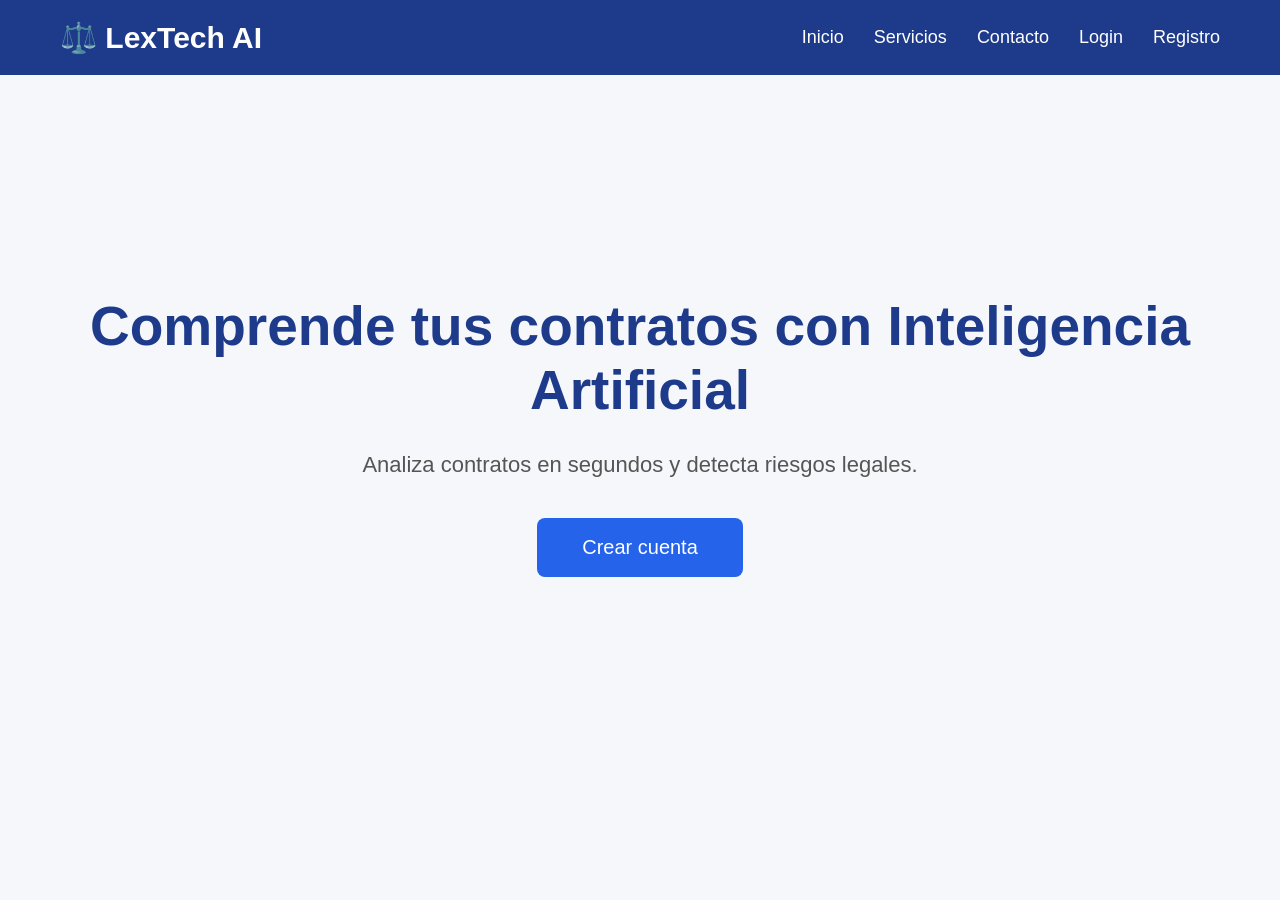
<file: frontend/index.html>
<!DOCTYPE html>
<html lang="es">

<head>
    <meta charset="UTF-8">
    <meta name="viewport" content="width=device-width, initial-scale=1.0">

    <title>LexTech AI</title>

    <link rel="stylesheet" href="style.css">
</head>

<body>

    <nav>

        <div class="logo">
            ⚖️ LexTech AI
        </div>

        <ul>

            <li><a href="#">Inicio</a></li>

            <li><a href="#">Servicios</a></li>

            <li><a href="#">Contacto</a></li>

            <li><a href="login.html">Login</a></li>

            <li><a href="register.html">Registro</a></li>

        </ul>

    </nav>


    <section class="hero">

        <div class="texto">

            <h1>
                Comprende tus contratos con Inteligencia Artificial
            </h1>

            <p>

                Analiza contratos en segundos y detecta riesgos legales.

            </p>



          <a href="register.html">
    <button>
        Crear cuenta
    </button>
</a>

        </div>

    </section>

<script src="script.js"></script>

</body>

</html>
</file>
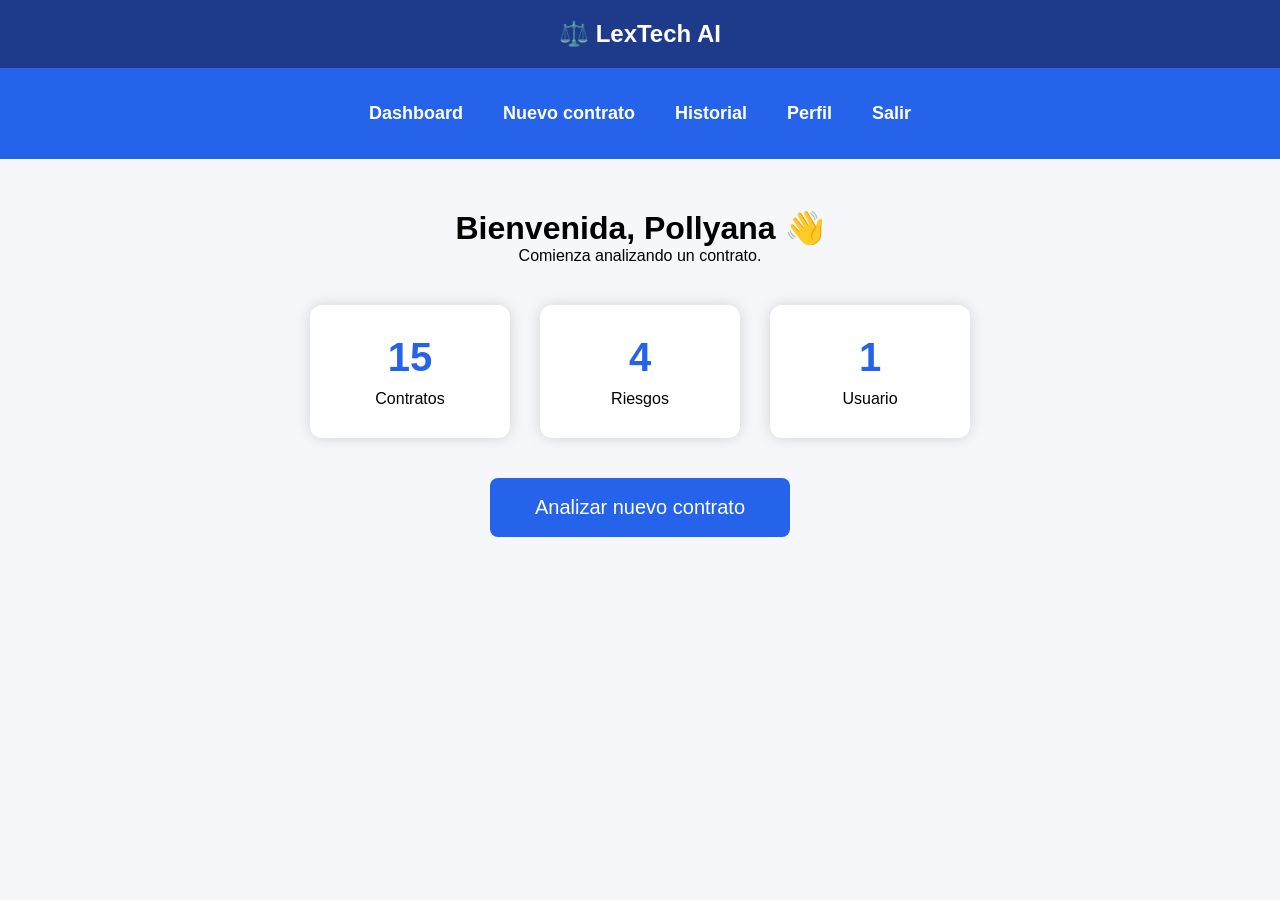
<file: frontend/dashboard.html>
<!DOCTYPE html>
<html lang="es">

<head>

<meta charset="UTF-8">

<meta name="viewport"
content="width=device-width, initial-scale=1.0">

<title>Dashboard | LexTech AI</title>

<link rel="stylesheet" href="style.css">

</head>

<body>

<header>

<h2>⚖️ LexTech AI</h2>

</header>

<nav class="menu">

<a href="#">Dashboard</a>

<a href="#">Nuevo contrato</a>

<a href="#">Historial</a>

<a href="#">Perfil</a>

<a href="#">Salir</a>

</nav>

<main>

<h1>Bienvenida, Pollyana 👋</h1>

<p>

Comienza analizando un contrato.

</p>

<div class="cards">

<div class="card">

<h2>15</h2>

<p>Contratos</p>

</div>

<div class="card">

<h2>4</h2>

<p>Riesgos</p>

</div>

<div class="card">

<h2>1</h2>

<p>Usuario</p>

</div>

</div>

<a href="upload.html">

<button>

Analizar nuevo contrato

</button>

</a>

</main>

<script src="script.js"></script>

</body>

</html>
</file>
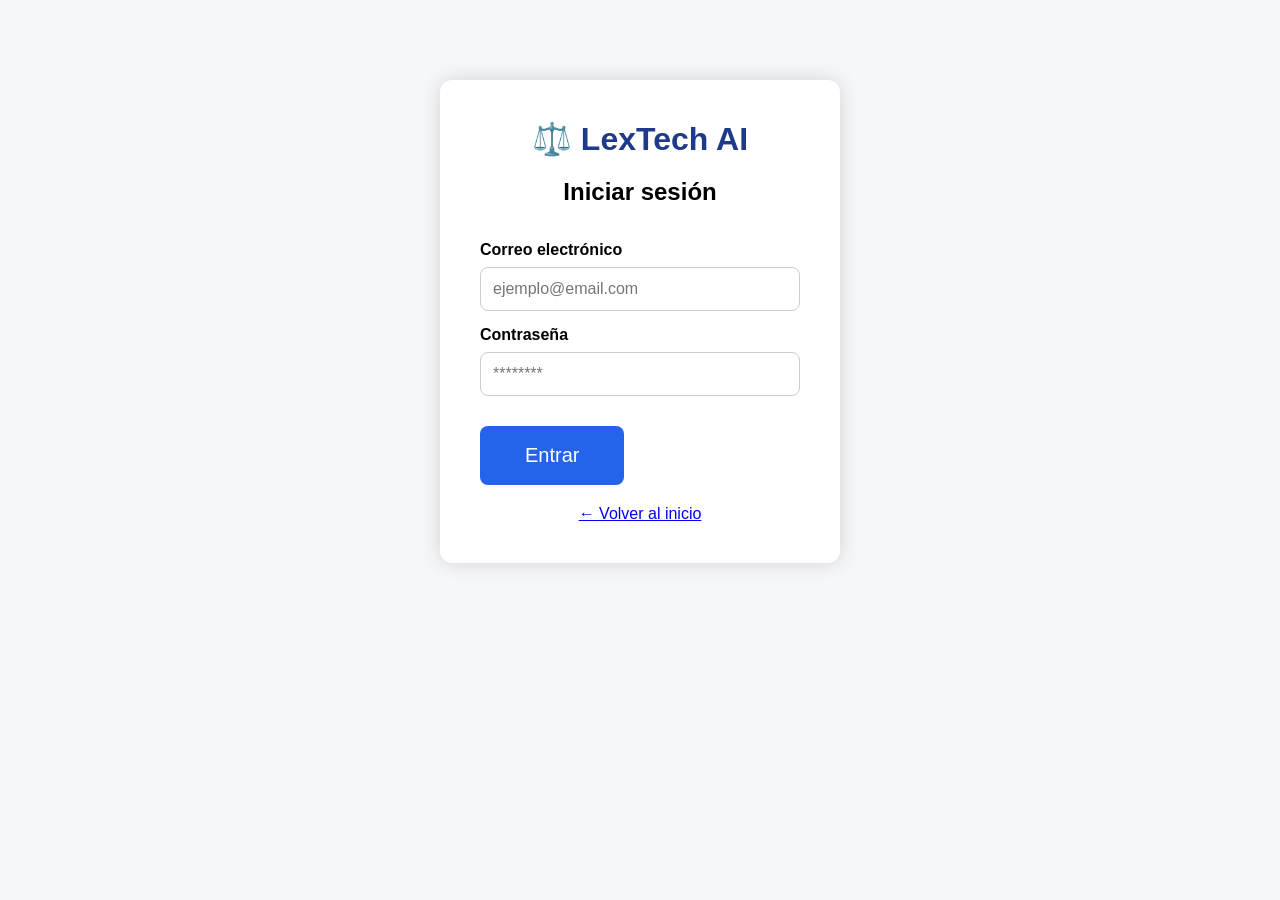
<file: frontend/login.html>
<!DOCTYPE html>
<html lang="es">

<head>
    <meta charset="UTF-8">
    <meta name="viewport" content="width=device-width, initial-scale=1.0">
    <title>Login - LexTech AI</title>

    <link rel="stylesheet" href="style.css">
</head>

<body>

<div class="login-container">

    <h1>⚖️ LexTech AI</h1>

    <h2>Iniciar sesión</h2>

    <form>

        <label for="email">Correo electrónico</label>

        <input
            type="email"
            id="email"
            placeholder="ejemplo@email.com">

        <label for="password">Contraseña</label>

        <input
            type="password"
            id="password"
            placeholder="********">

       <a href="dashboard.html">

        <button type="button">

            Entrar

        </button>

</a>

        <p style="text-align:center; margin-top:20px;">
    <a href="index.html">← Volver al inicio</a>
</p>

    </form>

</div>

<script src="script.js"></script>

</body>

</html>
</file>
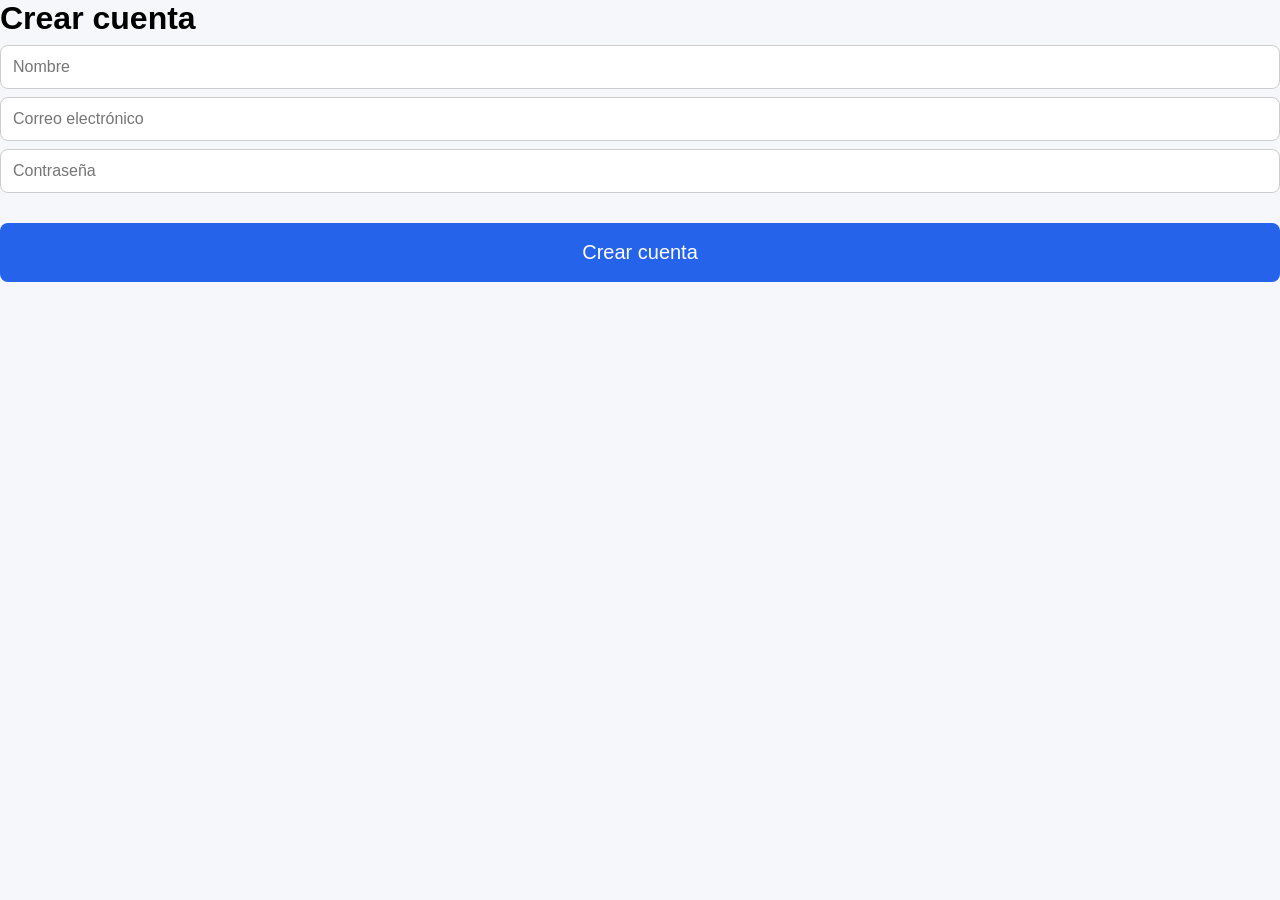
<file: frontend/register.html>
<!DOCTYPE html>
<html lang="es">

<head>
    <meta charset="UTF-8">
    <meta name="viewport" content="width=device-width, initial-scale=1.0">
    <title>Registro - LexTech AI</title>

    <link rel="stylesheet" href="style.css">
</head>

<body>

    <h1>Crear cuenta</h1>

    <form id="registroForm">

        <input
            type="text"
            id="nombre"
            placeholder="Nombre"
            required>

        <input
            type="email"
            id="email"
            placeholder="Correo electrónico"
            required>

        <input
            type="password"
            id="password"
            placeholder="Contraseña"
            required>

        <button type="submit">
            Crear cuenta
        </button>

    </form>

    <p id="mensaje"></p>

    <!-- Cargar el archivo JavaScript -->
    <script src="register.js"></script>

</body>

</html>
</file>
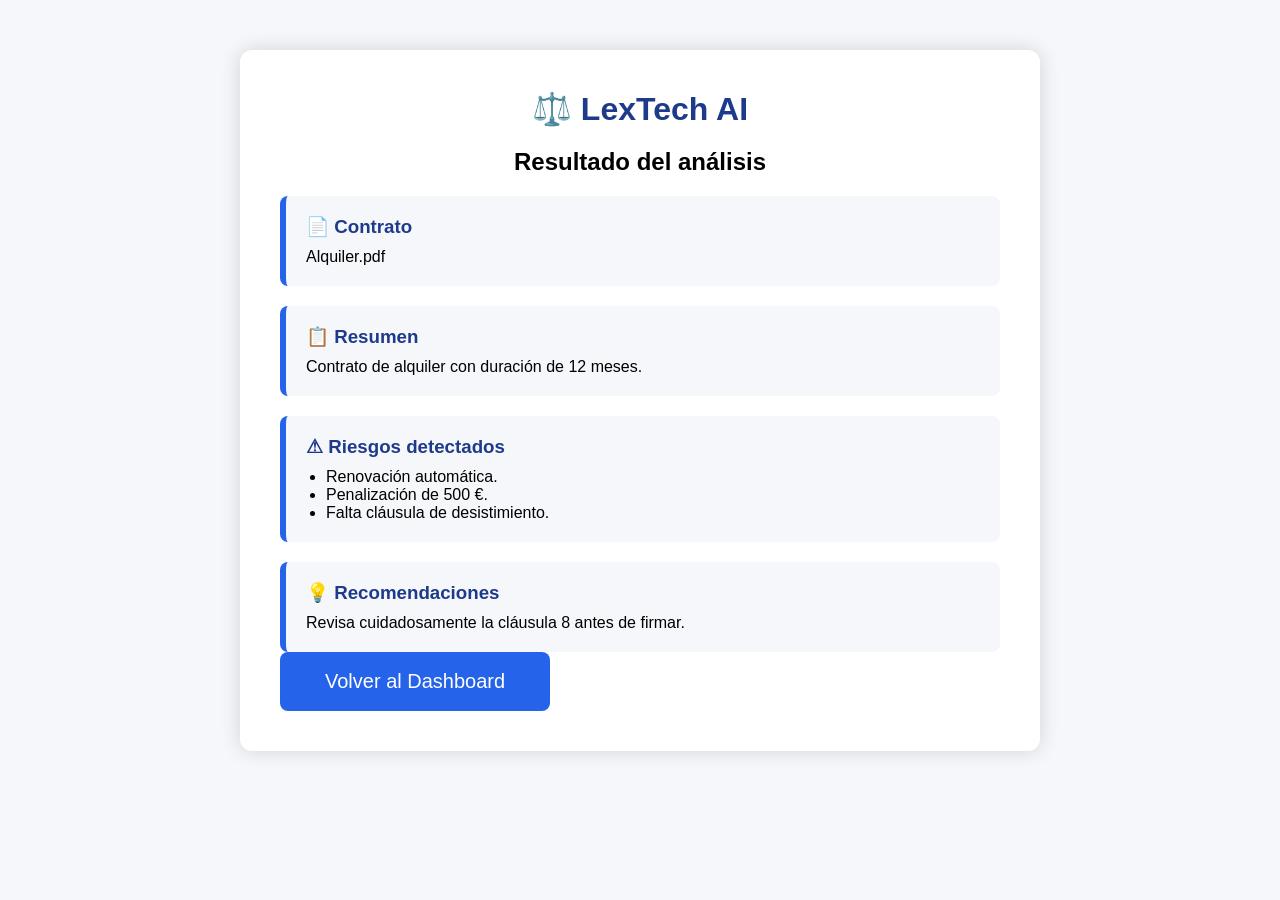
<file: frontend/resultado.html>
<!DOCTYPE html>
<html lang="es">

<head>

<meta charset="UTF-8">

<meta name="viewport"
content="width=device-width, initial-scale=1.0">

<title>Resultado del análisis</title>

<link rel="stylesheet" href="style.css">

</head>

<body>

<div class="resultado">

<h1>⚖️ LexTech AI</h1>

<h2>Resultado del análisis</h2>

<div class="caja">

<h3>📄 Contrato</h3>

<p>Alquiler.pdf</p>

</div>

<div class="caja">

<h3>📋 Resumen</h3>

<p>

Contrato de alquiler con duración de
12 meses.

</p>

</div>

<div class="caja">

<h3>⚠ Riesgos detectados</h3>

<ul>

<li>Renovación automática.</li>

<li>Penalización de 500 €.</li>

<li>Falta cláusula de desistimiento.</li>

</ul>

</div>

<div class="caja">

<h3>💡 Recomendaciones</h3>

<p>

Revisa cuidadosamente la cláusula 8
antes de firmar.

</p>

</div>

<a href="dashboard.html">

<button>

Volver al Dashboard

</button>

</a>

</div>

<script src="script.js"></script>

</body>

</html>
</file>
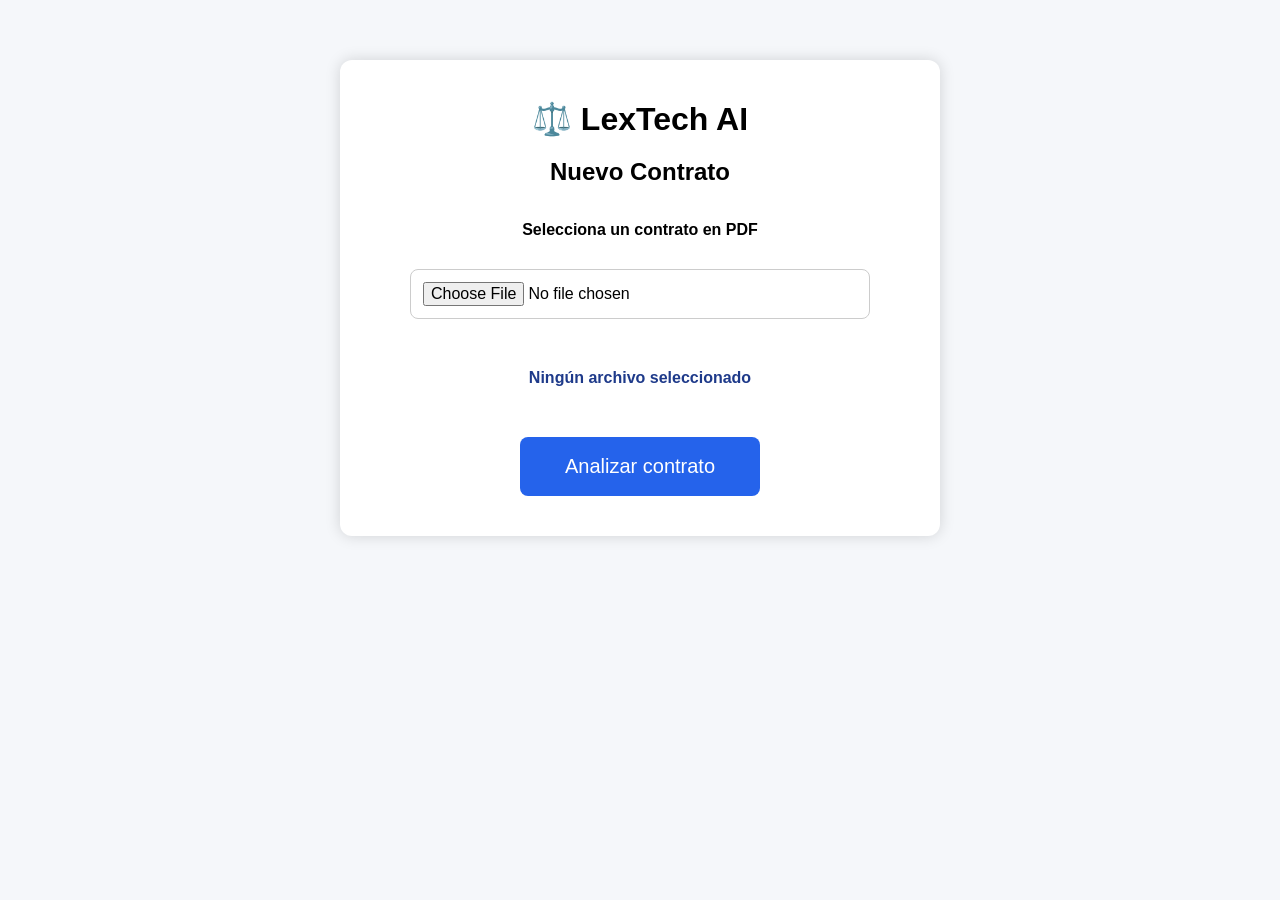
<file: frontend/upload.html>
<!DOCTYPE html>
<html lang="es">

<head>

<meta charset="UTF-8">

<meta name="viewport"
content="width=device-width, initial-scale=1.0">

<title>Nuevo contrato</title>

<link rel="stylesheet" href="style.css">

</head>

<body>

<div class="upload">

<h1>⚖️ LexTech AI</h1>

<h2>Nuevo Contrato</h2>

<form>

<label>

Selecciona un contrato en PDF

</label>

<input
type="file"
accept=".pdf"
id="pdf">

<p id="nombreArchivo">

Ningún archivo seleccionado

</p>

<a href="resultado.html">

<button type="button">

Analizar contrato

</button>

</a>

</form>

</div>

<script src="script.js"></script>

</body>

</html>
</file>
<file: frontend/style.css>
*{
    margin:0;
    padding:0;
    box-sizing:border-box;
}

body{

    font-family:Arial, Helvetica, sans-serif;

    background:#F5F7FA;

}

nav{

    background:#1E3A8A;

    color:white;

    display:flex;

    justify-content:space-between;

    align-items:center;

    padding:20px 60px;

}

.logo{

    font-size:30px;

    font-weight:bold;

}

nav ul{

    display:flex;

    list-style:none;

}

nav li{

    margin-left:30px;

}

nav a{

    color:white;

    text-decoration:none;

    font-size:18px;

}

nav a:hover{

    color:#93C5FD;

}

.hero{

    display:flex;

    justify-content:center;

    align-items:center;

    height:80vh;

}

.texto{

    text-align:center;

}

.texto h1{

    font-size:55px;

    color:#1E3A8A;

    margin-bottom:30px;

}

.texto p{

    font-size:22px;

    color:#555;

    margin-bottom:40px;

}

button{

    background:#2563EB;

    color:white;

    border:none;

    padding:18px 45px;

    border-radius:8px;

    cursor:pointer;

    font-size:20px;

}

button:hover{

    background:#1D4ED8;

}

.login-container{

    width:400px;

    background:white;

    margin:80px auto;

    padding:40px;

    border-radius:12px;

    box-shadow:0 0 20px rgba(0,0,0,.15);

}

.login-container h1{

    text-align:center;

    color:#1E3A8A;

}

.login-container h2{

    text-align:center;

    margin:20px;

}

form{

    display:flex;

    flex-direction:column;

}

label{

    margin-top:15px;

    font-weight:bold;

}

input{

    padding:12px;

    margin-top:8px;

    border:1px solid #ccc;

    border-radius:8px;

    font-size:16px;

}

form button{

    margin-top:30px;

}

header{

background:#1E3A8A;

color:white;

padding:20px;

text-align:center;

}

.menu{

display:flex;

justify-content:center;

background:#2563EB;

padding:15px;

}

.menu a{

color:white;

text-decoration:none;

margin:20px;

font-weight:bold;

}

.menu a:hover{

color:#FFD54F;

}

main{

padding:50px;

text-align:center;

}

.cards{

display:flex;

justify-content:center;

gap:30px;

margin:40px;

}

.card{

background:white;

width:200px;

padding:30px;

border-radius:12px;

box-shadow:0 0 15px rgba(0,0,0,.15);

}

.card h2{

color:#2563EB;

font-size:40px;

}

.card p{

margin-top:10px;

}

.upload{

width:600px;

margin:60px auto;

background:white;

padding:40px;

border-radius:12px;

box-shadow:0 0 15px rgba(0,0,0,.15);

text-align:center;

}

.upload h2{

margin:20px;

}

.upload input{

margin:30px;

}

#nombreArchivo{

margin:20px;

font-weight:bold;

color:#1E3A8A;

}

.resultado{

width:800px;

margin:50px auto;

background:white;

padding:40px;

border-radius:12px;

box-shadow:0 0 20px rgba(0,0,0,.15);

}

.resultado h1{

text-align:center;

color:#1E3A8A;

}

.resultado h2{

text-align:center;

margin:20px;

}

.caja{

background:#F5F7FA;

padding:20px;

margin-top:20px;

border-left:6px solid #2563EB;

border-radius:8px;

}

.caja h3{

margin-bottom:10px;

color:#1E3A8A;

}

.caja ul{

margin-left:20px;

}
</file>
